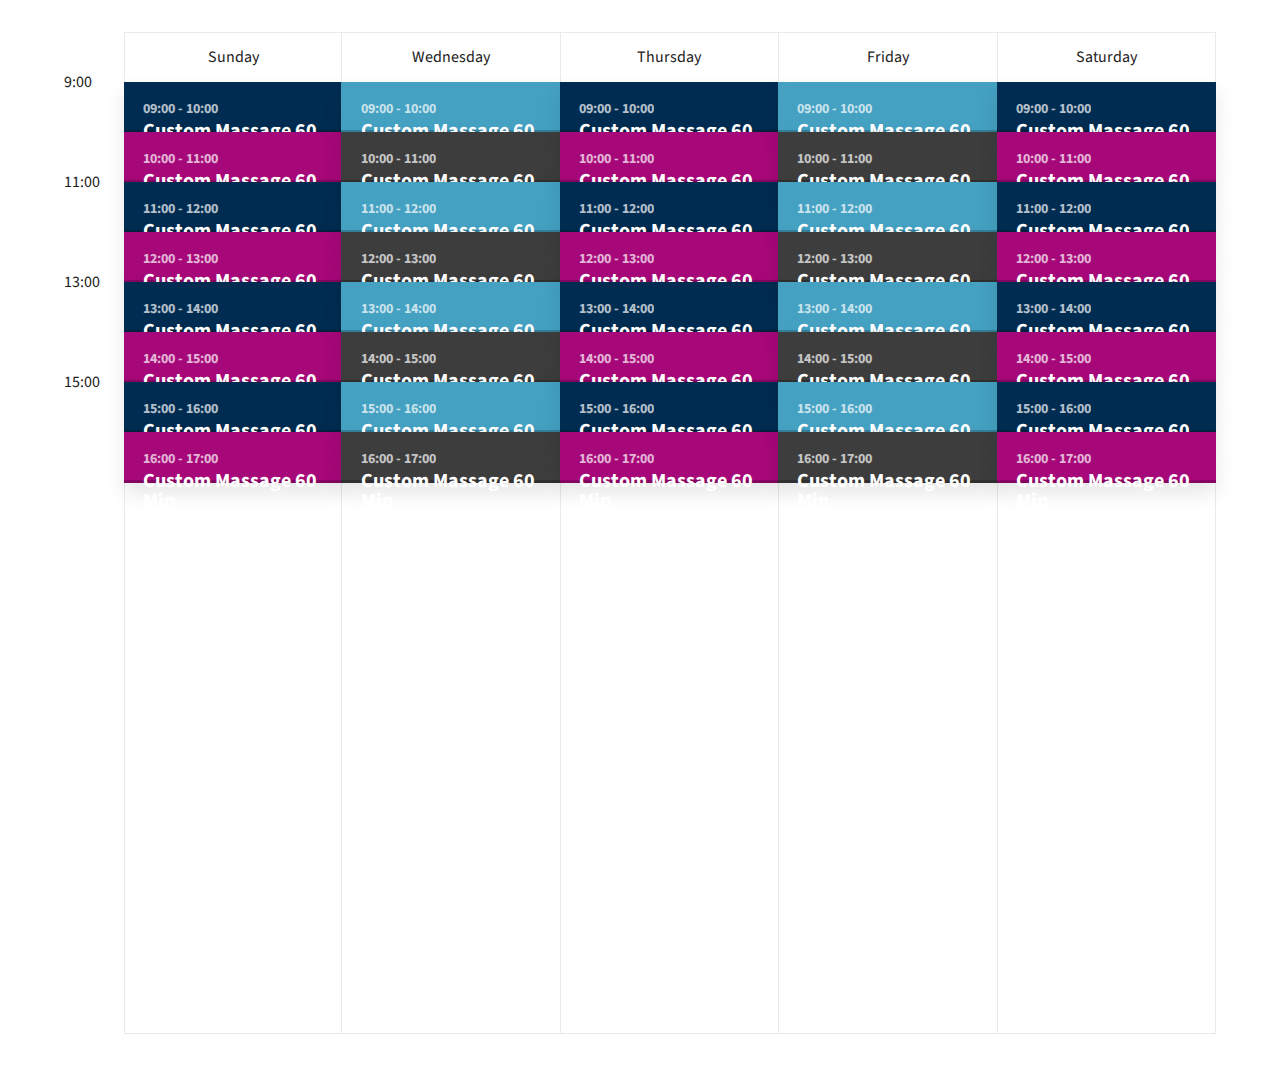
<file: schedule-template-master/index.html>
<!doctype html>
<html lang="en" class="no-js">
<head>
	<meta charset="UTF-8">
	<meta name="viewport" content="width=device-width, initial-scale=1">

	<link href="https://fonts.googleapis.com/css?family=Source+Sans+Pro:400,600" rel="stylesheet">
	<link rel="stylesheet" href="css/reset.css"> <!-- CSS reset -->
	<link rel="stylesheet" href="css/style.css"> <!-- Resource style -->
  	
	<title>Rough Hands Massage | Book a Massage!</title>
</head>
<body>
<div class="cd-schedule loading">
	<div class="timeline">
		<ul>
			<li><span>9:00</span></li>
			<li><span>10:00</span></li>
			<li><span>11:00</span></li>
			<li><span>12:00</span></li>
			<li><span>13:00</span></li>
			<li><span>14:00</span></li>
			<li><span>15:00</span></li>
			<li><span>16:00</span></li>
		</ul>
	</div> 
	<!-- .timeline -->

	<div class="events">
		<ul>
			<li class="events-group">
				<div class="top-info"><span>Sunday</span></div>

				<ul>
					<li class="single-event" data-start="09:00" data-end="10:00" data-content="massage" data-event="event-1">
						<a href="#0">
							<em class="event-name">Custom Massage 60 Min</em>
						</a>
					</li>

					<li class="single-event" data-start="10:00" data-end="11:00" data-content="massage" data-event="event-2">
						<a href="#0">
							<em class="event-name">Custom Massage 60 Min</em>
						</a>
					</li>

					<li class="single-event" data-start="11:00" data-end="12:00" data-content="massage" data-event="event-1">
						<a href="#0">
							<em class="event-name">Custom Massage 60 Min</em>
						</a>
					</li>

					<li class="single-event" data-start="12:00" data-end="13:00" data-content="massage" data-event="event-2">
						<a href="#0">
							<em class="event-name">Custom Massage 60 Min</em>
						</a>
					</li>

					<li class="single-event" data-start="13:00" data-end="14:00" data-content="massage" data-event="event-1">
						<a href="#0">
							<em class="event-name">Custom Massage 60 Min</em>
						</a>
					</li>
					<li class="single-event" data-start="14:00" data-end="15:00" data-content="massage" data-event="event-2">
						<a href="#0">
							<em class="event-name">Custom Massage 60 Min</em>
						</a>
					</li>
					<li class="single-event" data-start="15:00" data-end="16:00" data-content="massage" data-event="event-1">
						<a href="#0">
							<em class="event-name">Custom Massage 60 Min</em>
						</a>
					</li>
					<li class="single-event" data-start="16:00" data-end="17:00" data-content="massage" data-event="event-2">
						<a href="#0">
							<em class="event-name">Custom Massage 60 Min</em>
						</a>
					</li>

				</ul>
			</li>

			<li class="events-group">
				<div class="top-info"><span>Wednesday</span></div>

				<ul>
					<li class="single-event" data-start="09:00" data-end="10:00" data-content="massage" data-event="event-3">
						<a href="#0">
							<em class="event-name">Custom Massage 60 Min</em>
						</a>
					</li>

					<li class="single-event" data-start="10:00" data-end="11:00" data-content="massage" data-event="event-4">
						<a href="#0">
							<em class="event-name">Custom Massage 60 Min</em>
						</a>
					</li>

					<li class="single-event" data-start="11:00" data-end="12:00" data-content="massage" data-event="event-3">
						<a href="#0">
							<em class="event-name">Custom Massage 60 Min</em>
						</a>
					</li>

					<li class="single-event" data-start="12:00" data-end="13:00" data-content="massage" data-event="event-4">
						<a href="#0">
							<em class="event-name">Custom Massage 60 Min</em>
						</a>
					</li>

					<li class="single-event" data-start="13:00" data-end="14:00" data-content="massage" data-event="event-3">
						<a href="#0">
							<em class="event-name">Custom Massage 60 Min</em>
						</a>
					</li>
					<li class="single-event" data-start="14:00" data-end="15:00" data-content="massage" data-event="event-4">
						<a href="#0">
							<em class="event-name">Custom Massage 60 Min</em>
						</a>
					</li>
					<li class="single-event" data-start="15:00" data-end="16:00" data-content="massage" data-event="event-3">
						<a href="#0">
							<em class="event-name">Custom Massage 60 Min</em>
						</a>
					</li>
					<li class="single-event" data-start="16:00" data-end="17:00" data-content="massage" data-event="event-4">
						<a href="#0">
							<em class="event-name">Custom Massage 60 Min</em>
						</a>
					</li>

				</ul>
			</li>
			<li class="events-group">
				<div class="top-info"><span>Thursday</span></div>

				<ul>
					<li class="single-event" data-start="09:00" data-end="10:00" data-content="massage" data-event="event-1">
						<a href="#0">
							<em class="event-name">Custom Massage 60 Min</em>
						</a>
					</li>

					<li class="single-event" data-start="10:00" data-end="11:00" data-content="massage" data-event="event-2">
						<a href="#0">
							<em class="event-name">Custom Massage 60 Min</em>
						</a>
					</li>

					<li class="single-event" data-start="11:00" data-end="12:00" data-content="massage" data-event="event-1">
						<a href="#0">
							<em class="event-name">Custom Massage 60 Min</em>
						</a>
					</li>

					<li class="single-event" data-start="12:00" data-end="13:00" data-content="massage" data-event="event-2">
						<a href="#0">
							<em class="event-name">Custom Massage 60 Min</em>
						</a>
					</li>

					<li class="single-event" data-start="13:00" data-end="14:00" data-content="massage" data-event="event-1">
						<a href="#0">
							<em class="event-name">Custom Massage 60 Min</em>
						</a>
					</li>
					<li class="single-event" data-start="14:00" data-end="15:00" data-content="massage" data-event="event-2">
						<a href="#0">
							<em class="event-name">Custom Massage 60 Min</em>
						</a>
					</li>
					<li class="single-event" data-start="15:00" data-end="16:00" data-content="massage" data-event="event-1">
						<a href="#0">
							<em class="event-name">Custom Massage 60 Min</em>
						</a>
					</li>
					<li class="single-event" data-start="16:00" data-end="17:00" data-content="massage" data-event="event-2">
						<a href="#0">
							<em class="event-name">Custom Massage 60 Min</em>
						</a>
					</li>

				</ul>
			</li>

			<li class="events-group">
				<div class="top-info"><span>Friday</span></div>

				<ul>
					<li class="single-event" data-start="09:00" data-end="10:00" data-content="massage" data-event="event-3">
						<a href="#0">
							<em class="event-name">Custom Massage 60 Min</em>
						</a>
					</li>

					<li class="single-event" data-start="10:00" data-end="11:00" data-content="massage" data-event="event-4">
						<a href="#0">
							<em class="event-name">Custom Massage 60 Min</em>
						</a>
					</li>

					<li class="single-event" data-start="11:00" data-end="12:00" data-content="massage" data-event="event-3">
						<a href="#0">
							<em class="event-name">Custom Massage 60 Min</em>
						</a>
					</li>

					<li class="single-event" data-start="12:00" data-end="13:00" data-content="massage" data-event="event-4">
						<a href="#0">
							<em class="event-name">Custom Massage 60 Min</em>
						</a>
					</li>

					<li class="single-event" data-start="13:00" data-end="14:00" data-content="massage" data-event="event-3">
						<a href="#0">
							<em class="event-name">Custom Massage 60 Min</em>
						</a>
					</li>
					<li class="single-event" data-start="14:00" data-end="15:00" data-content="massage" data-event="event-4">
						<a href="#0">
							<em class="event-name">Custom Massage 60 Min</em>
						</a>
					</li>
					<li class="single-event" data-start="15:00" data-end="16:00" data-content="massage" data-event="event-3">
						<a href="#0">
							<em class="event-name">Custom Massage 60 Min</em>
						</a>
					</li>
					<li class="single-event" data-start="16:00" data-end="17:00" data-content="massage" data-event="event-4">
						<a href="#0">
							<em class="event-name">Custom Massage 60 Min</em>
						</a>
					</li>

				</ul>
			</li>

			<li class="events-group">
			<div class="top-info"><span>Saturday</span></div>

			<ul>
				<li class="single-event" data-start="09:00" data-end="10:00" data-content="massage" data-event="event-1">
					<a href="#0">
						<em class="event-name">Custom Massage 60 Min</em>
					</a>
				</li>

				<li class="single-event" data-start="10:00" data-end="11:00" data-content="massage" data-event="event-2">
					<a href="#0">
						<em class="event-name">Custom Massage 60 Min</em>
					</a>
				</li>

				<li class="single-event" data-start="11:00" data-end="12:00" data-content="massage" data-event="event-1">
					<a href="#0">
						<em class="event-name">Custom Massage 60 Min</em>
					</a>
				</li>

				<li class="single-event" data-start="12:00" data-end="13:00" data-content="massage" data-event="event-2">
					<a href="#0">
						<em class="event-name">Custom Massage 60 Min</em>
					</a>
				</li>

				<li class="single-event" data-start="13:00" data-end="14:00" data-content="massage" data-event="event-1">
					<a href="#0">
						<em class="event-name">Custom Massage 60 Min</em>
					</a>
				</li>
				<li class="single-event" data-start="14:00" data-end="15:00" data-content="massage" data-event="event-2">
					<a href="#0">
						<em class="event-name">Custom Massage 60 Min</em>
					</a>
				</li>
				<li class="single-event" data-start="15:00" data-end="16:00" data-content="massage" data-event="event-1">
					<a href="#0">
						<em class="event-name">Custom Massage 60 Min</em>
					</a>
				</li>
				<li class="single-event" data-start="16:00" data-end="17:00" data-content="massage" data-event="event-2">
					<a href="#0">
						<em class="event-name">Custom Massage 60 Min</em>
					</a>
				</li>

			</ul>
		</li>


		</ul>
	</div>

	<div class="event-modal">
		<header class="header">
			<div class="content">
				<span class="event-date"></span>
				<h3 class="event-name"></h3>
			</div>

			<div class="header-bg"></div>
		</header>

		<div class="body">
			<div class="event-info"></div>
			<div class="body-bg"></div>
		</div>

		<a href="#0" class="close">Close</a>
	</div>

	<div class="cover-layer"></div>
</div> <!-- .cd-schedule -->
<script src="js/modernizr.js"></script>
<script src="https://ajax.googleapis.com/ajax/libs/jquery/3.0.0/jquery.min.js"></script>
<script>
	if( !window.jQuery ) document.write('<script src="js/jquery-3.0.0.min.js"><\/script>');
</script>
<script src="js/main.js"></script> <!-- Resource jQuery -->
</body>
</html>
</file>
<file: schedule-template-master/css/style.css>
/* -------------------------------- 

Primary style

-------------------------------- */
*, *::after, *::before {
  box-sizing: border-box;
}

html {
  font-size: 62.5%;
}

body {
  font-size: 1.6rem;
  font-family: "Source Sans Pro", sans-serif;
  color: #222222;
  background-color: white;
}

a {
  color: #A2B9B2;
  text-decoration: none;
}

/* -------------------------------- 

Main Components 

-------------------------------- */
.cd-schedule {
  position: relative;
  margin: 2em 0;
}

.cd-schedule::before {
  /* never visible - this is used in js to check the current MQ */
  content: 'mobile';
  display: none;
}

@media only screen and (min-width: 800px) {
  .cd-schedule {
    width: 90%;
    max-width: 1400px;
    margin: 2em auto;
  }
  .cd-schedule::after {
    clear: both;
    content: "";
    display: block;
  }
  .cd-schedule::before {
    content: 'desktop';
  }
}

.cd-schedule .timeline {
  display: none;
}

@media only screen and (min-width: 800px) {
  .cd-schedule .timeline {
    display: block;
    position: absolute;
    top: 0;
    left: 0;
    height: 100%;
    width: 100%;
    padding-top: 50px;
  }
  .cd-schedule .timeline li {
    position: relative;
    height: 50px;
  }
  .cd-schedule .timeline li::after {
    /* this is used to create the table horizontal lines */
    content: '';
    position: absolute;
    bottom: 0;
    left: 0;
    width: 100%;
    height: 1px;
    background: #EAEAEA;
  }
  .cd-schedule .timeline li:last-of-type::after {
    display: none;
  }
  .cd-schedule .timeline li span {
    display: none;
  }
}

@media only screen and (min-width: 1000px) {
  .cd-schedule .timeline li::after {
    width: calc(100% - 60px);
    left: 60px;
  }
  .cd-schedule .timeline li span {
    display: inline-block;
    -webkit-transform: translateY(-50%);
        -ms-transform: translateY(-50%);
            transform: translateY(-50%);
  }
  .cd-schedule .timeline li:nth-of-type(2n) span {
    display: none;
  }
}

.cd-schedule .events {
  position: relative;
  z-index: 1;
}

.cd-schedule .events .events-group {
  margin-bottom: 30px;
}

.cd-schedule .events .top-info {
  width: 100%;
  padding: 0 5%;
}

.cd-schedule .events .top-info > span {
  display: inline-block;
  line-height: 1.2;
  margin-bottom: 10px;
  font-weight: bold;
}

.cd-schedule .events .events-group > ul {
  position: relative;
  padding: 0 5%;
  /* force its children to stay on one line */
  display: -webkit-box;
  display: -ms-flexbox;
  display: flex;
  overflow-x: scroll;
  -webkit-overflow-scrolling: touch;
}

.cd-schedule .events .events-group > ul::after {
  /* never visible - used to add a right padding to .events-group > ul */
  display: inline-block;
  content: '-';
  width: 1px;
  height: 100%;
  opacity: 0;
  color: transparent;
}

.cd-schedule .events .single-event {
  /* force them to stay on one line */
  -ms-flex-negative: 0;
      flex-shrink: 0;
  float: left;
  height: 150px;
  width: 70%;
  max-width: 300px;
  box-shadow: inset 0 -3px 0 rgba(0, 0, 0, 0.2);
  margin-right: 20px;
  -webkit-transition: opacity .2s, background .2s;
  transition: opacity .2s, background .2s;
}

.cd-schedule .events .single-event:last-of-type {
  margin-right: 5%;
}

.cd-schedule .events .single-event a {
  display: block;
  height: 100%;
  padding: .8em;
}

@media only screen and (min-width: 550px) {
  .cd-schedule .events .single-event {
    width: 40%;
  }
}

@media only screen and (min-width: 800px) {
  .cd-schedule .events {
    float: left;
    width: 100%;
  }
  .cd-schedule .events .events-group {
    width: 20%;
    float: left;
    border: 1px solid #EAEAEA;
    /* reset style */
    margin-bottom: 0;
  }
  .cd-schedule .events .events-group:not(:first-of-type) {
    border-left-width: 0;
  }
  .cd-schedule .events .top-info {
    /* vertically center its content */
    display: table;
    height: 50px;
    border-bottom: 1px solid #EAEAEA;
    /* reset style */
    padding: 0;
  }
  .cd-schedule .events .top-info > span {
    /* vertically center inside its parent */
    display: table-cell;
    vertical-align: middle;
    padding: 0 .5em;
    text-align: center;
    /* reset style */
    font-weight: normal;
    margin-bottom: 0;
  }
  .cd-schedule .events .events-group > ul {
    height: 950px;
    /* reset style */
    display: block;
    overflow: visible;
    padding: 0;
  }
  .cd-schedule .events .events-group > ul::after {
    clear: both;
    content: "";
    display: block;
  }
  .cd-schedule .events .events-group > ul::after {
    /* reset style */
    display: none;
  }
  .cd-schedule .events .single-event {
    position: absolute;
    z-index: 3;
    /* top position and height will be set using js */
    width: calc(100% + 2px);
    left: -1px;
    box-shadow: 0 10px 20px rgba(0, 0, 0, 0.1), inset 0 -3px 0 rgba(0, 0, 0, 0.2);
    /* reset style */
    -ms-flex-negative: 1;
        flex-shrink: 1;
    height: auto;
    max-width: none;
    margin-right: 0;
  }
  .cd-schedule .events .single-event a {
    padding: 1.2em;
  }
  .cd-schedule .events .single-event:last-of-type {
    /* reset style */
    margin-right: 0;
  }
  .cd-schedule .events .single-event.selected-event {
    /* the .selected-event class is added when an user select the event */
    visibility: hidden;
  }
}

@media only screen and (min-width: 1000px) {
  .cd-schedule .events {
    /* 60px is the .timeline element width */
    width: calc(100% - 60px);
    margin-left: 60px;
  }
}

.cd-schedule.loading .events .single-event {
  /* the class .loading is added by default to the .cd-schedule element
	   it is removed as soon as the single events are placed in the schedule plan (using javascript) */
  opacity: 0;
}

.cd-schedule .event-name,
.cd-schedule .event-date {
  display: block;
  color: white;
  font-weight: bold;
  -webkit-font-smoothing: antialiased;
  -moz-osx-font-smoothing: grayscale;
}

.cd-schedule .event-name {
  font-size: 2.4rem;
}

@media only screen and (min-width: 800px) {
  .cd-schedule .event-name {
    font-size: 2rem;
  }
}

.cd-schedule .event-date {
  /* they are not included in the the HTML but added using JavScript */
  font-size: 1.4rem;
  opacity: .7;
  line-height: 1.2;
  margin-bottom: .2em;
}

.cd-schedule .single-event[data-event="event-1"],
.cd-schedule [data-event="event-1"] .header-bg {
  /* this is used to set a background color for the event and the modal window */
  background: #012C51;
}

.cd-schedule .single-event[data-event="event-1"]:hover {
  background: #A70879;
}

.cd-schedule .single-event[data-event="event-2"],
.cd-schedule [data-event="event-2"] .header-bg {
  background: #A70879
}

.cd-schedule .single-event[data-event="event-2"]:hover {
  background: #012C51;
}

.cd-schedule .single-event[data-event="event-3"],
.cd-schedule [data-event="event-3"] .header-bg {
  background: #44a1c2;
}

.cd-schedule .single-event[data-event="event-3"]:hover {
  background: #3d3d3d;
}

.cd-schedule .single-event[data-event="event-4"],
.cd-schedule [data-event="event-4"] .header-bg {
  background: #3d3d3d;
}

.cd-schedule .single-event[data-event="event-4"]:hover {
  background: #44a1c2;
}

.cd-schedule .event-modal {
  position: fixed;
  z-index: 3;
  top: 0;
  right: 0;
  height: 100%;
  width: 100%;
  visibility: hidden;
  /* Force Hardware acceleration */
  -webkit-transform: translateZ(0);
          transform: translateZ(0);
  -webkit-transform: translateX(100%);
      -ms-transform: translateX(100%);
          transform: translateX(100%);
  -webkit-transition: visibility .4s, -webkit-transform .4s;
  transition: visibility .4s, -webkit-transform .4s;
  transition: transform .4s, visibility .4s;
  transition: transform .4s, visibility .4s, -webkit-transform .4s;
  -webkit-transition-timing-function: cubic-bezier(0.5, 0, 0.1, 1);
          transition-timing-function: cubic-bezier(0.5, 0, 0.1, 1);
}

.cd-schedule .event-modal .header {
  position: relative;
  height: 70px;
  /* vertically center its content */
  display: table;
  width: 100%;
}

.cd-schedule .event-modal .header .content {
  position: relative;
  z-index: 3;
  /* vertically center inside its parent */
  display: table-cell;
  vertical-align: middle;
  padding: .6em 5%;
}

.cd-schedule .event-modal .body {
  position: relative;
  width: 100%;
  /* 70px is the .header height */
  height: calc(100% - 70px);
}

.cd-schedule .event-modal .event-info {
  position: relative;
  z-index: 2;
  line-height: 1.4;
  height: 100%;
  overflow: hidden;
}

.cd-schedule .event-modal .event-info > div {
  overflow: auto;
  height: 100%;
  padding: 1.4em 5%;
}

.cd-schedule .event-modal .header-bg, .cd-schedule .event-modal .body-bg {
  /* these are the morphing backgrounds - visible on desktop only */
  position: absolute;
  top: 0;
  left: 0;
  height: 100%;
  width: 100%;
}

.cd-schedule .event-modal .body-bg {
  z-index: 1;
  background: white;
  -webkit-transform-origin: top left;
      -ms-transform-origin: top left;
          transform-origin: top left;
}

.cd-schedule .event-modal .header-bg {
  z-index: 2;
  -webkit-transform-origin: top center;
      -ms-transform-origin: top center;
          transform-origin: top center;
}

.cd-schedule .event-modal .close {
  /* this is the 'X' icon */
  position: absolute;
  top: 0;
  right: 0;
  z-index: 3;
  background: rgba(0, 0, 0, 0.1);
  /* replace text with icon */
  color: transparent;
  white-space: nowrap;
  text-indent: 100%;
  height: 70px;
  width: 70px;
}

.cd-schedule .event-modal .close::before, .cd-schedule .event-modal .close::after {
  /* these are the two lines of the 'X' icon */
  content: '';
  position: absolute;
  top: 50%;
  left: 50%;
  width: 2px;
  height: 22px;
  background: white;
  -webkit-backface-visibility: hidden;
  backface-visibility: hidden;
}

.cd-schedule .event-modal .close::before {
  -webkit-transform: translateX(-50%) translateY(-50%) rotate(45deg);
      -ms-transform: translateX(-50%) translateY(-50%) rotate(45deg);
          transform: translateX(-50%) translateY(-50%) rotate(45deg);
}

.cd-schedule .event-modal .close::after {
  -webkit-transform: translateX(-50%) translateY(-50%) rotate(-45deg);
      -ms-transform: translateX(-50%) translateY(-50%) rotate(-45deg);
          transform: translateX(-50%) translateY(-50%) rotate(-45deg);
}

.cd-schedule .event-modal .event-date {
  display: none;
}

.cd-schedule .event-modal.no-transition {
  -webkit-transition: none;
  transition: none;
}

.cd-schedule .event-modal.no-transition .header-bg, .cd-schedule .event-modal.no-transition .body-bg {
  -webkit-transition: none;
  transition: none;
}

@media only screen and (min-width: 800px) {
  .cd-schedule .event-modal {
    /* reset style */
    right: auto;
    width: auto;
    height: auto;
    -webkit-transform: translateX(0);
        -ms-transform: translateX(0);
            transform: translateX(0);
    will-change: transform, width, height;
    -webkit-transition: height .4s, width .4s, visibility .4s, -webkit-transform .4s;
    transition: height .4s, width .4s, visibility .4s, -webkit-transform .4s;
    transition: height .4s, width .4s, transform .4s, visibility .4s;
    transition: height .4s, width .4s, transform .4s, visibility .4s, -webkit-transform .4s;
    -webkit-transition-timing-function: cubic-bezier(0.5, 0, 0.1, 1);
            transition-timing-function: cubic-bezier(0.5, 0, 0.1, 1);
  }
  .cd-schedule .event-modal .header {
    position: absolute;
    display: block;
    top: 0;
    left: 0;
    height: 100%;
  }
  .cd-schedule .event-modal .header .content {
    /* reset style */
    display: block;
    padding: .8em;
  }
  .cd-schedule .event-modal .event-info > div {
    padding: 2em 3em 2em 2em;
  }
  .cd-schedule .event-modal .body {
    height: 100%;
    width: auto;
  }
  .cd-schedule .event-modal .header-bg, .cd-schedule .event-modal .body-bg {
    /* Force Hardware acceleration */
    -webkit-transform: translateZ(0);
            transform: translateZ(0);
    will-change: transform;
    -webkit-backface-visibility: hidden;
            backface-visibility: hidden;
  }
  .cd-schedule .event-modal .header-bg {
    -webkit-transition: -webkit-transform .4s;
    transition: -webkit-transform .4s;
    transition: transform .4s;
    transition: transform .4s, -webkit-transform .4s;
    -webkit-transition-timing-function: cubic-bezier(0.5, 0, 0.1, 1);
            transition-timing-function: cubic-bezier(0.5, 0, 0.1, 1);
  }
  .cd-schedule .event-modal .body-bg {
    opacity: 0;
    -webkit-transform: none;
        -ms-transform: none;
            transform: none;
  }
  .cd-schedule .event-modal .event-date {
    display: block;
  }
  .cd-schedule .event-modal .close, .cd-schedule .event-modal .event-info {
    opacity: 0;
  }
  .cd-schedule .event-modal .close {
    width: 40px;
    height: 40px;
    background: transparent;
  }
  .cd-schedule .event-modal .close::after, .cd-schedule .event-modal .close::before {
    background: #222222;
    height: 16px;
  }
}

@media only screen and (min-width: 1000px) {
  .cd-schedule .event-modal .header .content {
    padding: 1.2em;
  }
}

.cd-schedule.modal-is-open .event-modal {
  /* .modal-is-open class is added as soon as an event is selected */
  -webkit-transform: translateX(0);
      -ms-transform: translateX(0);
          transform: translateX(0);
  visibility: visible;
}

.cd-schedule.modal-is-open .event-modal .event-info > div {
  /* smooth scroll on iOS touch devices */
  -webkit-overflow-scrolling: touch;
}

@media only screen and (min-width: 800px) {
  .cd-schedule.animation-completed .event-modal .close,
  .cd-schedule.content-loaded.animation-completed .event-modal .event-info {
    /* 	the .animation-completed class is added when the modal animation is completed
			the .content-loaded class is added when the modal content has been loaded (using ajax) */
    opacity: 1;
    -webkit-transition: opacity .2s;
    transition: opacity .2s;
  }
  .cd-schedule.modal-is-open .body-bg {
    opacity: 1;
    -webkit-transition: -webkit-transform .4s;
    transition: -webkit-transform .4s;
    transition: transform .4s;
    transition: transform .4s, -webkit-transform .4s;
    -webkit-transition-timing-function: cubic-bezier(0.5, 0, 0.1, 1);
            transition-timing-function: cubic-bezier(0.5, 0, 0.1, 1);
  }
}

.cd-schedule .cover-layer {
  /* layer between the content and the modal window */
  position: fixed;
  z-index: 2;
  top: 0;
  left: 0;
  height: 100%;
  width: 100%;
  background: rgba(0, 0, 0, 0.8);
  opacity: 0;
  visibility: hidden;
  -webkit-transition: opacity .4s, visibility .4s;
  transition: opacity .4s, visibility .4s;
}

.cd-schedule.modal-is-open .cover-layer {
  opacity: 1;
  visibility: visible;
}
</file>
